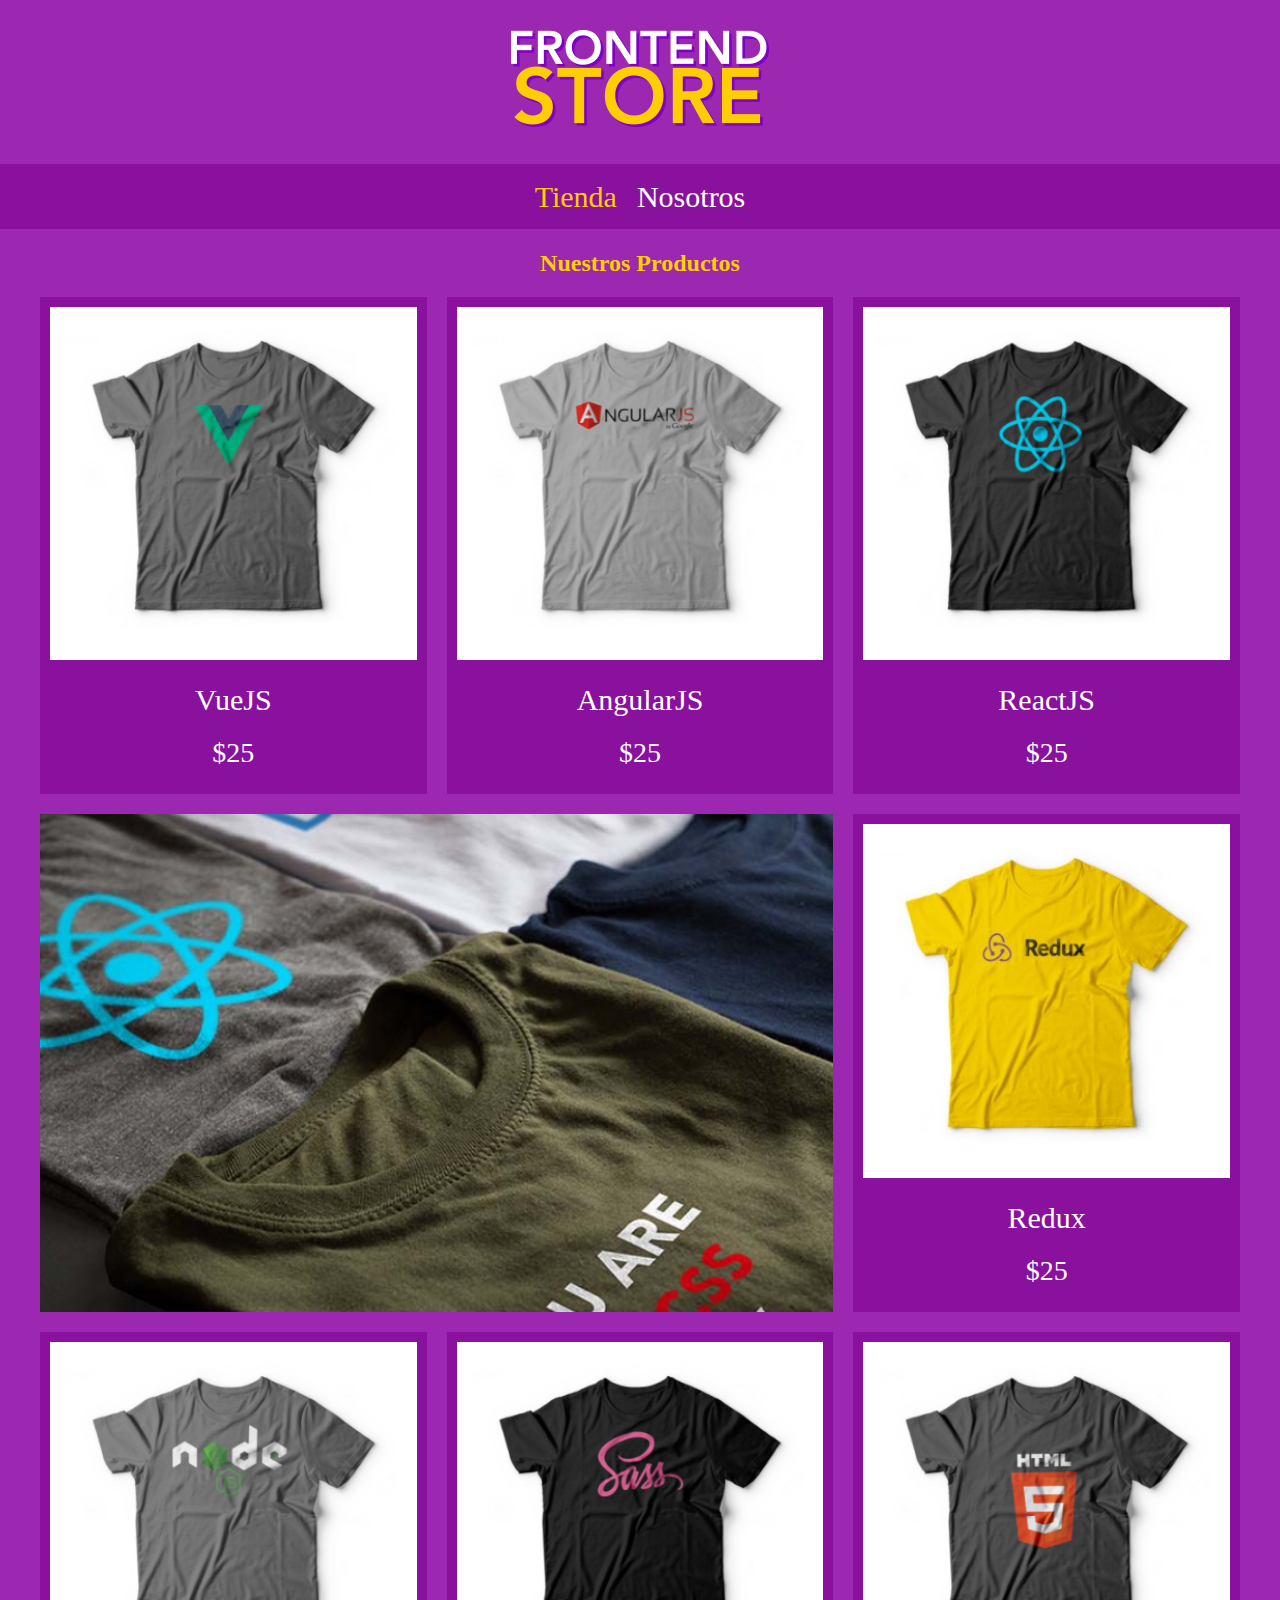
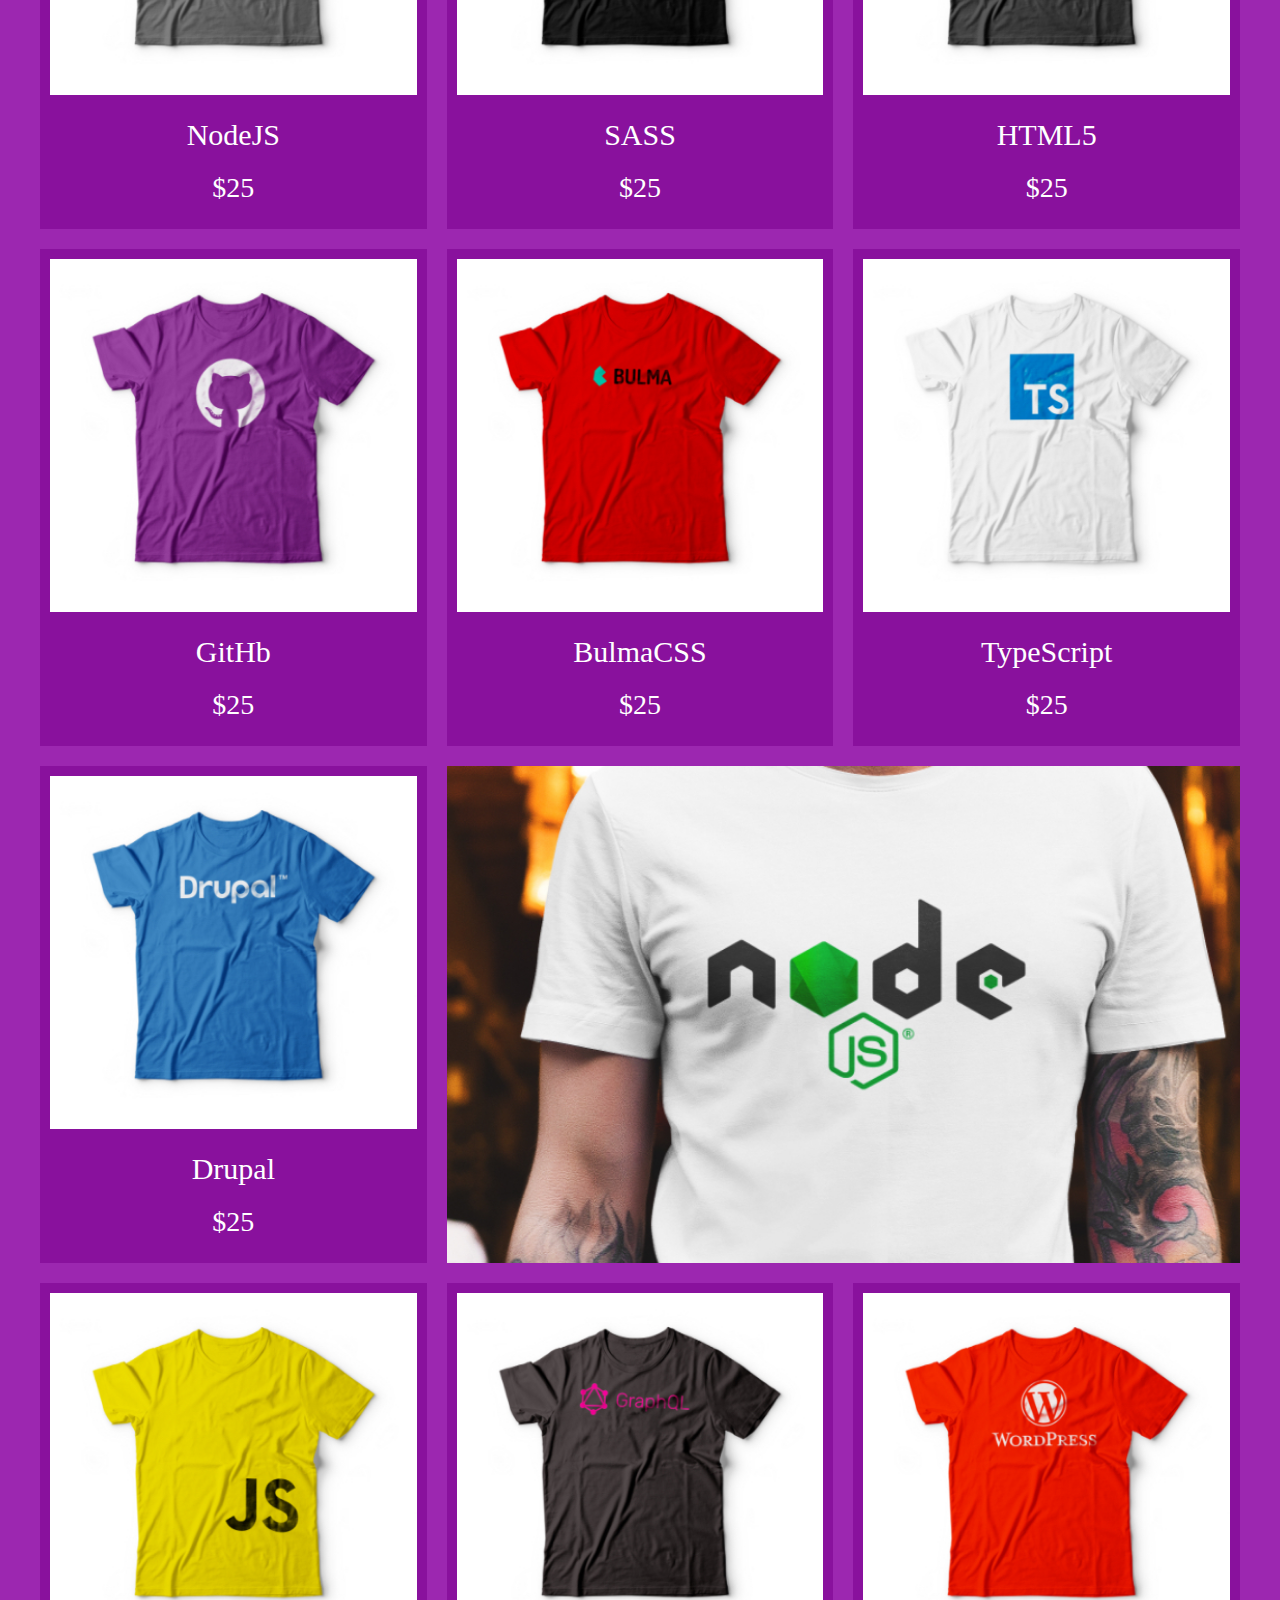
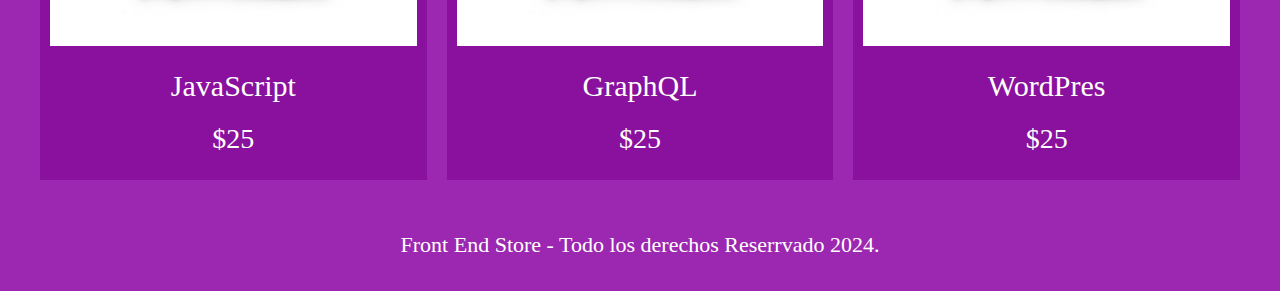
<file: index.html>
<!DOCTYPE html>
<html lang="en">
<head>
    <meta charset="UTF-8">
    <meta name="viewport" content="width=device-width, initial-scale=1.0">
    <link rel="stylesheet" href="Css/normalize.css">
    <link href="https://fonts.googleapis.com/css2?family=Staatliches&display=swap" rel="stylesheet">
    <link rel="stylesheet" href="Css/style.css">
    <title>Document</title>
</head>
<body>
    <header class="header">
        <a href="index.html">
            <img class="header__logo" src="img/logo.png" alt="Logotipo">
        </a>
    </header>
    <nav class="navegacion">
        <a class="navegacion__enlace navegacion__enlace--activo" href="index.html">Tienda</a>
        <a class="navegacion__enlace" href="nosotros.html">Nosotros</a>
    </nav>
    <main class="contenedor">
        <h1>Nuestros Productos</h1>
        <div class="grid">
            <div class="producto">
                <a href="productos.html">
                    <img class="producto__imagen" src="img/1.jpg" alt="imagen camisa">
                    <div class="producto__informacion">
                        <p class="producto__nombre">VueJS</p>
                        <p class="producto__precio">$25</p>
                    </div> 
                </a>
            </div><!--producto-->
            <div class="producto">
                <a href="productos.html">
                    <img class="producto__imagen" src="img/2.jpg" alt="imagen camisa">
                    <div class="producto__informacion">
                        <p class="producto__nombre">AngularJS</p>
                        <p class="producto__precio">$25</p>
                    </div> 
                </a>
            </div><!--producto-->
            <div class="producto">
                <a href="productos.html">
                    <img class="producto__imagen" src="img/3.jpg" alt="imagen camisa">
                    <div class="producto__informacion">
                        <p class="producto__nombre">ReactJS</p>
                        <p class="producto__precio">$25</p>
                    </div> 
                </a>
            </div><!--producto-->
            <div class="producto">
                <a href="productos.html">
                    <img class="producto__imagen" src="img/4.jpg" alt="imagen camisa">
                    <div class="producto__informacion">
                        <p class="producto__nombre">Redux</p>
                        <p class="producto__precio">$25</p>
                    </div> 
                </a>
            </div><!--producto-->
            <div class="producto">
                <a href="productos.html">
                    <img class="producto__imagen" src="img/5.jpg" alt="imagen camisa">
                    <div class="producto__informacion">
                        <p class="producto__nombre">NodeJS</p>
                        <p class="producto__precio">$25</p>
                    </div> 
                </a>
            </div><!--producto-->
            <div class="producto">
                <a href="productos.html">
                    <img class="producto__imagen" src="img/6.jpg" alt="imagen camisa">
                    <div class="producto__informacion">
                        <p class="producto__nombre">SASS</p>
                        <p class="producto__precio">$25</p>
                    </div> 
                </a>
            </div><!--producto-->
            <div class="producto">
                <a href="productos.html">
                    <img class="producto__imagen" src="img/7.jpg" alt="imagen camisa">
                    <div class="producto__informacion">
                        <p class="producto__nombre">HTML5</p>
                        <p class="producto__precio">$25</p>
                    </div> 
                </a>
            </div><!--producto-->
            <div class="producto">
                <a href="productos.html">
                    <img class="producto__imagen" src="img/8.jpg" alt="imagen camisa">
                    <div class="producto__informacion">
                        <p class="producto__nombre">GitHb</p>
                        <p class="producto__precio">$25</p>
                    </div> 
                </a>
            </div><!--producto-->
            <div class="producto">
                <a href="productos.html">
                    <img class="producto__imagen" src="img/9.jpg" alt="imagen camisa">
                    <div class="producto__informacion">
                        <p class="producto__nombre">BulmaCSS</p>
                        <p class="producto__precio">$25</p>
                    </div> 
                </a>
            </div><!--producto-->
            <div class="producto">
                <a href="productos.html">
                    <img class="producto__imagen" src="img/10.jpg" alt="imagen camisa">
                    <div class="producto__informacion">
                        <p class="producto__nombre">TypeScript</p>
                        <p class="producto__precio">$25</p>
                    </div> 
                </a>
            </div><!--producto-->
            <div class="producto">
                <a href="productos.html">
                    <img class="producto__imagen" src="img/11.jpg" alt="imagen camisa">
                    <div class="producto__informacion">
                        <p class="producto__nombre">Drupal</p>
                        <p class="producto__precio">$25</p>
                    </div> 
                </a>
            </div><!--producto-->
            <div class="producto">
                <a href="productos.html">
                    <img class="producto__imagen" src="img/12.jpg" alt="imagen camisa">
                    <div class="producto__informacion">
                        <p class="producto__nombre">JavaScript</p>
                        <p class="producto__precio">$25</p>
                    </div> 
                </a>
            </div><!--producto-->
            <div class="producto">
                <a href="productos.html">
                    <img class="producto__imagen" src="img/13.jpg" alt="imagen camisa">
                    <div class="producto__informacion">
                        <p class="producto__nombre">GraphQL</p>
                        <p class="producto__precio">$25</p>
                    </div> 
                </a>
            </div><!--producto-->
            <div class="producto">
                <a href="productos.html">
                    <img class="producto__imagen" src="img/14.jpg" alt="imagen camisa">
                    <div class="producto__informacion">
                        <p class="producto__nombre">WordPres</p>
                        <p class="producto__precio">$25</p>
                    </div> 
                </a>
            </div><!--producto-->
            <div class="grafico grafico--camisas"></div>
            <div class="grafico grafico--node"></div>
        </div>
    </main>
    <footer class="footer">
        <p class="footer__texto">Front End Store - Todo los derechos Reserrvado 2024.</p>
    </footer>
</body>
</html>
</file>
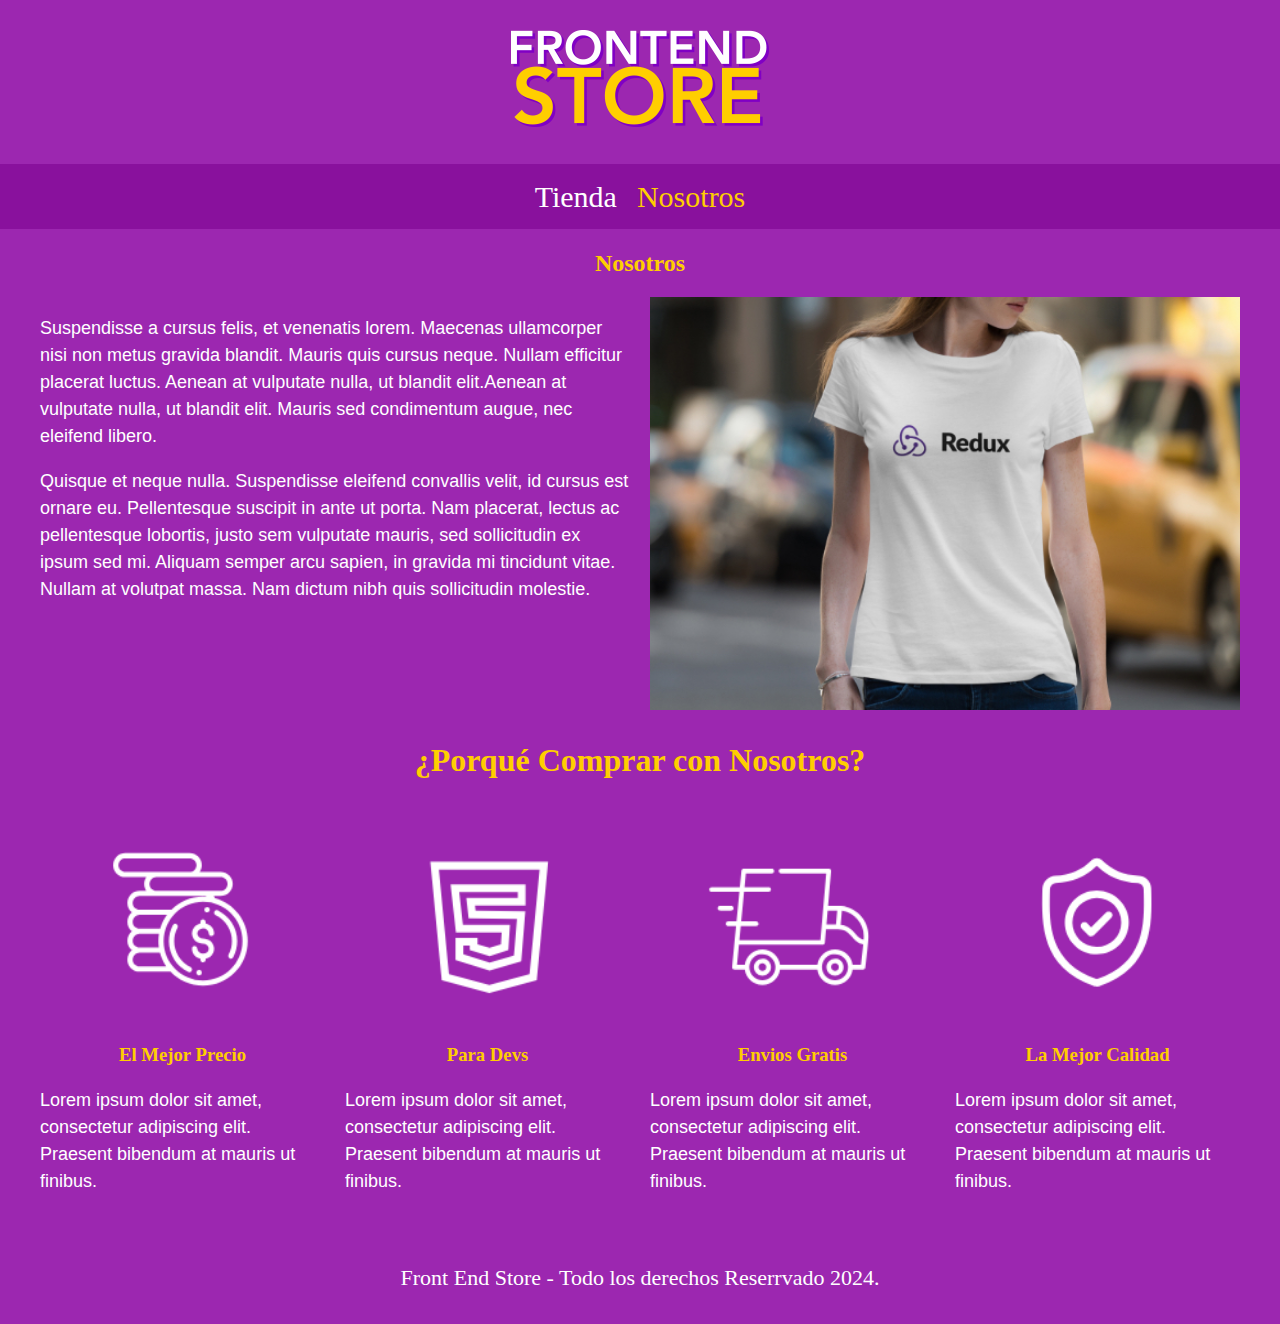
<file: nosotros.html>
<!DOCTYPE html>
<html lang="en">
  <head>
    <meta charset="UTF-8" />
    <meta name="viewport" content="width=device-width, initial-scale=1.0" />
    <link rel="stylesheet" href="Css/normalize.css" />
    <link
      href="https://fonts.googleapis.com/css2?family=Staatliches&display=swap"
      rel="stylesheet"
    />
    <link rel="stylesheet" href="Css/style.css" />
    <title>Document</title>
  </head>
  <body>
    <header class="header">
      <a href="index.html">
        <img class="header__logo" src="img/logo.png" alt="Logotipo" />
      </a>
    </header>
    <nav class="navegacion">
      <a class="navegacion__enlace" href="index.html">Tienda</a>
      <a
        class="navegacion__enlace navegacion__enlace--activo"
        href="nosotros.html"
        >Nosotros</a
      >
    </nav>
    <main class="contenedor">
      <h1>Nosotros</h1>
      <div class="nosotros">
        <div>
          <p>
            Suspendisse a cursus felis, et venenatis lorem. Maecenas ullamcorper
            nisi non metus gravida blandit. Mauris quis cursus neque. Nullam
            efficitur placerat luctus. Aenean at vulputate nulla, ut blandit
            elit.Aenean at vulputate nulla, ut blandit elit. Mauris sed
            condimentum augue, nec eleifend libero.
          </p>
          <p>
            Quisque et neque nulla. Suspendisse eleifend convallis velit, id
            cursus est ornare eu. Pellentesque suscipit in ante ut porta. Nam
            placerat, lectus ac pellentesque lobortis, justo sem vulputate
            mauris, sed sollicitudin ex ipsum sed mi. Aliquam semper arcu
            sapien, in gravida mi tincidunt vitae. Nullam at volutpat massa. Nam
            dictum nibh quis sollicitudin molestie.
          </p>
        </div>
        <img
          class="nosotros__imagen"
          src="img/nosotros.jpg"
          alt="imagen nosotros"
        />
      </div>
    </main>
    <section class="contenedor comprar">
      <h2 class="comprar__titulo">¿Porqué Comprar con Nosotros?</h2>
      <div class="bloques">
        <div class="bloque">
          <img class="bloque__imagen" src="img/icono_1.png" alt="porque comprar" />
          <h3 class="bloque__titulo">El Mejor Precio</h3>
          <p>
            Lorem ipsum dolor sit amet, consectetur adipiscing elit. Praesent
            bibendum at mauris ut finibus.
          </p>
        </div>
        <!--bloque-->

        <div class="bloque">
          <img class="bloque__imagen" src="img/icono_2.png" alt="porque comprar" />
          <h3 class="bloque__titulo">Para Devs</h3>
          <p>
            Lorem ipsum dolor sit amet, consectetur adipiscing elit. Praesent
            bibendum at mauris ut finibus.
          </p>
        </div>
        <!--bloque-->

        <div class="bloque">
          <img class="bloque__imagen" src="img/icono_3.png" alt="porque comprar" />
          <h3 class="bloque__titulo">Envios Gratis</h3>
          <p>
            Lorem ipsum dolor sit amet, consectetur adipiscing elit. Praesent
            bibendum at mauris ut finibus.
          </p>
        </div>
        <!--bloque-->

        <div class="bloque">
          <img class="bloque__imagen" src="img/icono_4.png" alt="porque comprar" />
          <h3 class="bloque__titulo">La Mejor Calidad</h3>
          <p>
            Lorem ipsum dolor sit amet, consectetur adipiscing elit. Praesent
            bibendum at mauris ut finibus.
          </p>
        </div>
        <!--bloque-->
      </div>
      <!--bloques-->
    </section>
    <footer class="footer">
      <p class="footer__texto">
        Front End Store - Todo los derechos Reserrvado 2024.
      </p>
    </footer>
  </body>
</html>
</file>
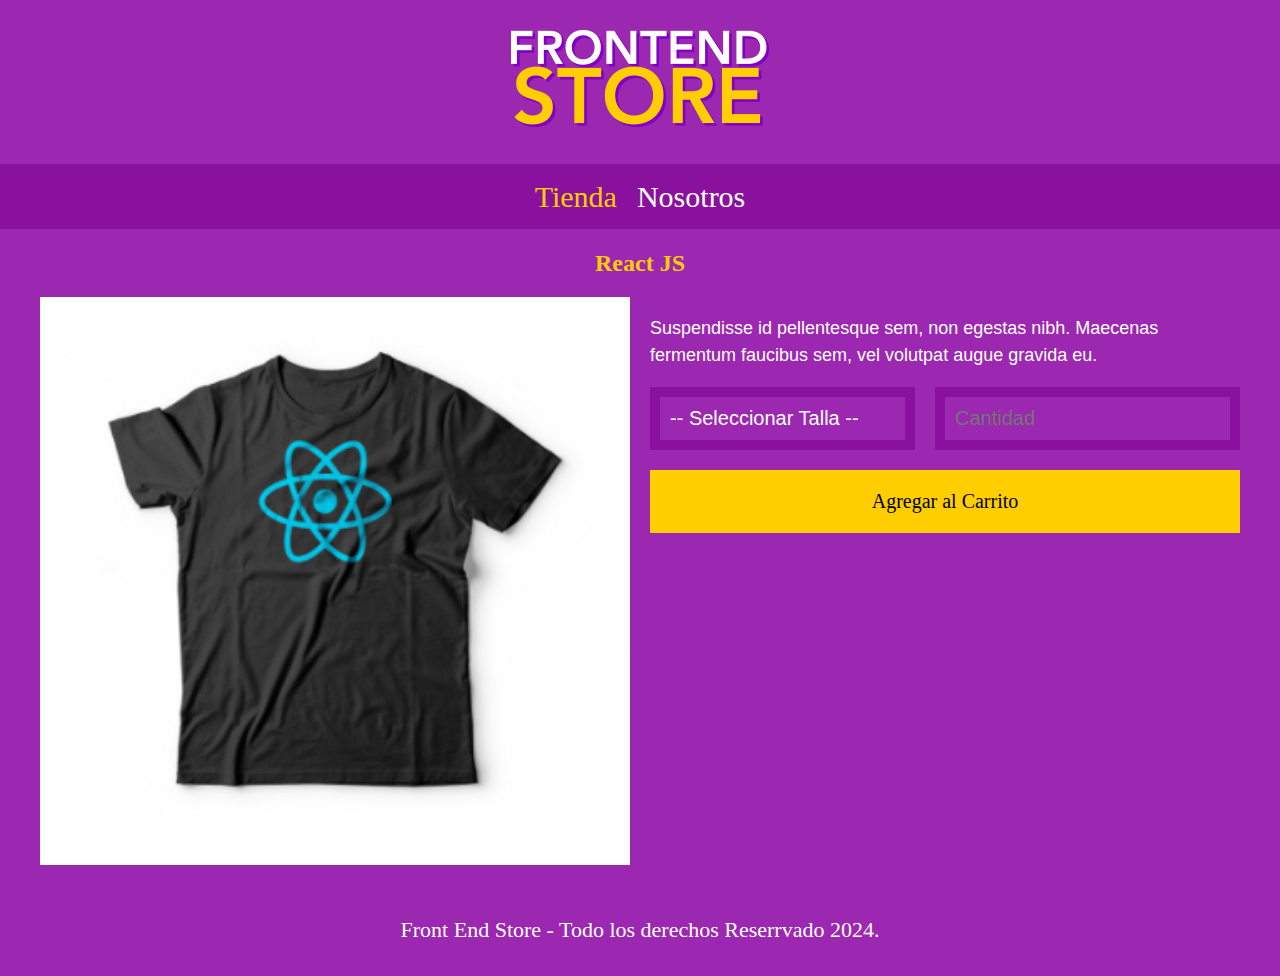
<file: productos.html>
<!DOCTYPE html>
<html lang="en">
  <head>
    <meta charset="UTF-8" />
    <meta name="viewport" content="width=device-width, initial-scale=1.0" />
    <link rel="stylesheet" href="Css/normalize.css" />
    <link
      href="https://fonts.googleapis.com/css2?family=Staatliches&display=swap"
      rel="stylesheet"
    />
    <link rel="stylesheet" href="Css/style.css" />
    <title>Document</title>
  </head>
  <body>
    <header class="header">
      <a href="index.html">
        <img class="header__logo" src="img/logo.png" alt="Logotipo" />
      </a>
    </header>
    <nav class="navegacion">
      <a class="navegacion__enlace navegacion__enlace--activo" href="index.html"
        >Tienda</a
      >
      <a class="navegacion__enlace" href="nosotros.html">Nosotros</a>
    </nav>
    <main class="contenedor">
      <h1>React JS</h1>
      <div class="camisa">
        <img class="camisa__imagen" src="img/3.jpg" alt="imagen del producto" />
        <div class="camisa__contenido">
          <p>
            Suspendisse id pellentesque sem, non egestas nibh. Maecenas
            fermentum faucibus sem, vel volutpat augue gravida eu.
          </p>
          <form class="formulario">
            <select class="formulario__campo">
                <option disable selected>-- Seleccionar Talla --</option>
                <option>Small</option>
                <option>Medium</option>
                <option>Large</option>
            </select>
            <input class="formulario__campo" type="number" placeholder="Cantidad" min="1">
            <input class="formulario__submit" type="submit" value="Agregar al Carrito">
          </form>
        </div>
      </div>
    </main>
    <footer class="footer">
      <p class="footer__texto">
        Front End Store - Todo los derechos Reserrvado 2024.
      </p>
    </footer>
  </body>
</html>
</file>
<file: Css/style.css>
:root {
    --primario: #9C27B0;
    --primarioOscuro: #89119D;
    --secundario: #FFCE00;
    --secundarioOscuro: rgb(233, 287, 2);
    --blanco: #FFF;
    --negro: #000

    --fuentePrincipal: "Staatliches", sans-serif;
}

html {
    box-sizing: border-box;
    font-size: 62.5%;
  }
  *, *:before, *:after {
    box-sizing: inherit;
  }
/* Globales */

body {
    background-color: var(--primario);
   font-size: 1.6rem;
   line-height: 1.5;
}
p {
    font-size: 1.8rem;
    font-family: Arial, Helvetica, sans-serif;
    color: var(--blanco);
}
a {
    text-decoration: none;
}
img {
    width: 100%;
}
.contenedor {
    max-width: 120rem;
    margin: 0 auto;
}
h1, h2, h3 {
    text-align: center;
    font-family: var(--fuentePrincipal);
    color: var(--secundario);
} 
h1 {
    font-size: 4rem;
}
h2 {
    font-size: 3.2rem;
}
h1 {
    font-size: 2.4rem;
}

/* Header */
.header {
    display: flex;
    justify-content: center;
}
.header__logo {
    margin: 3rem 0;
}
/* Navegacion */
.navegacion {
    background-color: var(--primarioOscuro);
    padding: 1rem 0;
    display: flex;
    justify-content: center;
    gap: 2rem;
}
.navegacion__enlace {
    font-family: var(--fuentePrincipal);
    color: var(--blanco);
    font-size: 3rem;
}
.navegacion__enlace--activo,
.navegacion__enlace:hover {
    color: var(--secundario);
}
/* Grid */
.grid {
    display: grid;
    grid-template-columns:repeat(2, 1fr);
    gap: 2rem;
}
@media (min-width: 768px) {
    .grid {
        grid-template-columns:repeat(3, 1fr);
    }
}
/* Producto */
.producto {
    background-color: var(--primarioOscuro);
    padding: 1rem;
}

.producto__nombre {
    font-size: 3rem;
}
.producto__precio {
    font-size: 2.8rem;
}
.producto__nombre,
.producto__precio {
    font-family: var(--fuentePrincipal);
    margin: 1rem 0;
    text-align: center;
}
.grafico {
    min-height: 30rem;
    background-repeat: no-repeat;
    background-size: cover;
    grid-column: 1 / 3;
}
.grafico--camisas {
    grid-row: 2 / 3;
    background-image: url(../img/grafico1.jpg);
}
.grafico--node {
    background-image: url(../img/grafico2.jpg);
    grid-row: 8 / 9;
}
@media (min-width: 768px) {
    .grafico--node {
    grid-row: 5 / 6;
    grid-column: 2 / 4;
}
}
/* Nosotros */
.nosotros {
    display: grid;
    grid-template-rows: repeat(2, auto);
}
@media (min-width: 768px) {
    .nosotros {
        grid-template-columns: repeat(2, 1fr);
        column-gap: 2rem;
    }
}
.nosotros__imagen {
    grid-row: 1 / 2;
}
@media (min-width: 768px) {
    .nosotros__imagen {
        grid-column: 2 / 3;
    }
}
/* Bloques */
.bloques {
    display: grid;
    grid-template-columns: repeat(2, 1fr);
    gap: 2rem;
}

@media (min-width: 768px) {
.bloques {
    grid-template-columns: repeat(4, 1fr);
}
}

.bloque__titulo {
    margin: 0;
}
/* Footer */
.footer{
    background-color: var(--primarrioOscuro);
    padding: 1rem 0;
    margin-top: 2rem;
}
.footer__texto {
    font-family: var(--fuentePrincipal);
    text-align: center;
    font-size: 2.2rem;
    line-height: 1.2;
}
/* Pagina del Producto */
@media (min-width: 768px) {
    .camisa {
        display: grid;
        grid-template-columns: repeat(2, 1fr);
        column-gap: 2rem;
    }
}

.formulario {
    display: grid;
    grid-template-columns: repeat(2, 1fr);
    gap: 2rem;
}
.formulario__campo {
    border: 1rem solid var(--primarioOscuro);
    background-color: transparent;
    color: var(--blanco);
    font-size: 2rem;
    font-family: Arial, Helvetica, sans-serif;
    padding: 1rem;
    appearance: none;
}
.formulario__submit {
    background-color: var(--secundario);
    border: none;
    font-size: 2rem;
    font-family: var(--fuentePrincipal);
    padding: 2rem;
    transition: background-color .3s ease;
    grid-column: 1 / 3;
}

.formulario__submit:hover {
    cursor: pointer;
    background-color: var(--secundarioOscuro);
}
</file>
